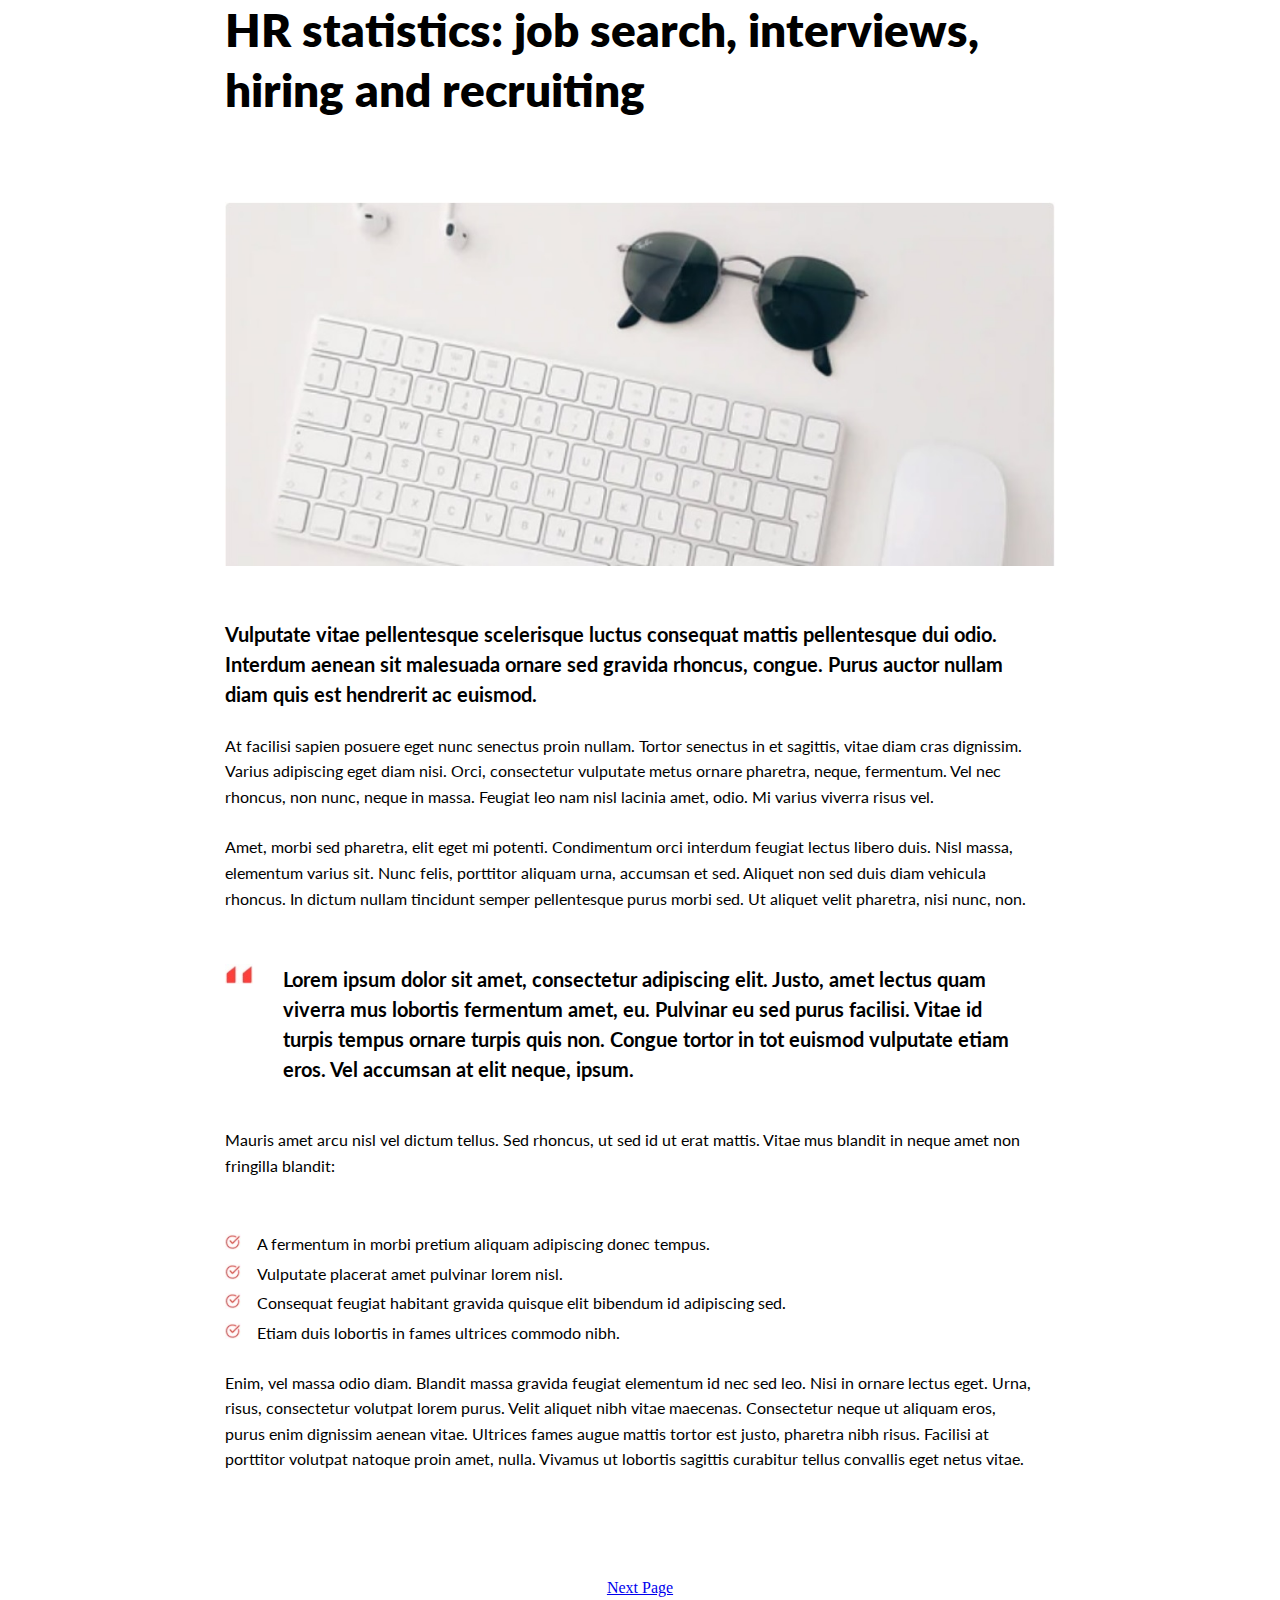
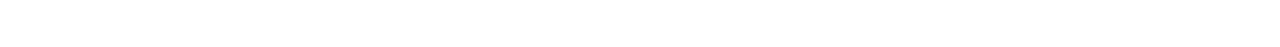
<file: index.html>
<!DOCTYPE html>
<html lang="uk">

<head>
  <meta charset="UTF-8">
  <meta http-equiv="X-UA-Compatible" content="IE=edge">
  <meta name="viewport" content="width=device-width, initial-scale=1.0">
  <link rel="icon" href="img/logo.png" type="image/png" />
  <title>Lesson 10</title>

  <link rel="stylesheet" href="css/style.css">
</head>

<body>
  <div class="my-page">


    <div class="my-page__title">
      <h1>HR statistics: job search, interviews, hiring and recruiting </h1>
    </div>
    <div class="my-page__image">
      <img src="img/imaga.jpg" alt="keyboard and glasses">
    </div>
    <div class="my-page__bold">
      Vulputate vitae pellentesque scelerisque luctus consequat mattis pellentesque dui
      odio. Interdum aenean sit malesuada ornare sed gravida rhoncus, congue. Purus auctor nullam diam quis est
      hendrerit ac euismod.
    </div>
    <div class="my-page__text text">
      At facilisi sapien posuere eget nunc senectus proin nullam. Tortor senectus in et
      sagittis, vitae diam cras dignissim. Varius adipiscing eget diam nisi. Orci, consectetur vulputate metus
      ornare pharetra, neque, fermentum. Vel nec rhoncus, non nunc, neque in massa. Feugiat leo nam nisl lacinia
      amet, odio. Mi varius viverra risus vel.
    </div>

    <div class="my-page__text">
      Amet, morbi sed pharetra, elit eget mi potenti. Condimentum orci interdum
      feugiat lectus libero duis. Nisl massa, elementum varius sit. Nunc felis, porttitor aliquam urna, accumsan et
      sed. Aliquet non sed duis diam vehicula rhoncus. In dictum nullam tincidunt semper pellentesque purus morbi
      sed. Ut aliquet velit pharetra, nisi nunc, non.
    </div>
    <div class="my-page__quotes">
      Lorem ipsum dolor sit amet, consectetur adipiscing elit. Justo, amet lectus quam
      viverra mus lobortis fermentum amet, eu. Pulvinar eu sed purus facilisi. Vitae id turpis tempus ornare turpis
      quis non. Congue tortor in tot euismod vulputate etiam eros. Vel accumsan at elit neque, ipsum.
    </div>
    <div class="my-page__text">Mauris amet arcu nisl vel dictum tellus. Sed rhoncus, ut sed id ut erat mattis. Vitae
      mus blandit in neque amet non fringilla blandit:
    </div>
    <ul class="my-page__list">

      <li class="my-page__row">
        A fermentum in morbi pretium aliquam adipiscing donec tempus.
      </li>
      <li class="my-page__row">
        Vulputate placerat amet pulvinar lorem nisl.
      </li>
      <li class="my-page__row">
        Consequat feugiat habitant gravida quisque elit bibendum id adipiscing sed.
      </li>
      <li class="my-page__row">
        Etiam duis lobortis in fames ultrices commodo nibh.
      </li>

    </ul>
    <div class="my-page__text">Enim, vel massa odio diam. Blandit massa gravida feugiat elementum id nec sed leo.
      Nisi in ornare lectus eget. Urna, risus, consectetur volutpat lorem purus. Velit aliquet nibh vitae maecenas.
      Consectetur neque ut aliquam eros, purus enim dignissim aenean vitae. Ultrices fames augue mattis tortor est
      justo, pharetra nibh risus. Facilisi at porttitor volutpat natoque proin amet, nulla. Vivamus ut lobortis
      sagittis curabitur tellus convallis eget netus vitae.</div>

  </div>
  <br>
  <br>
  <br>
  <a href="next.html">Next Page</a>
</body>


</html>
</file>
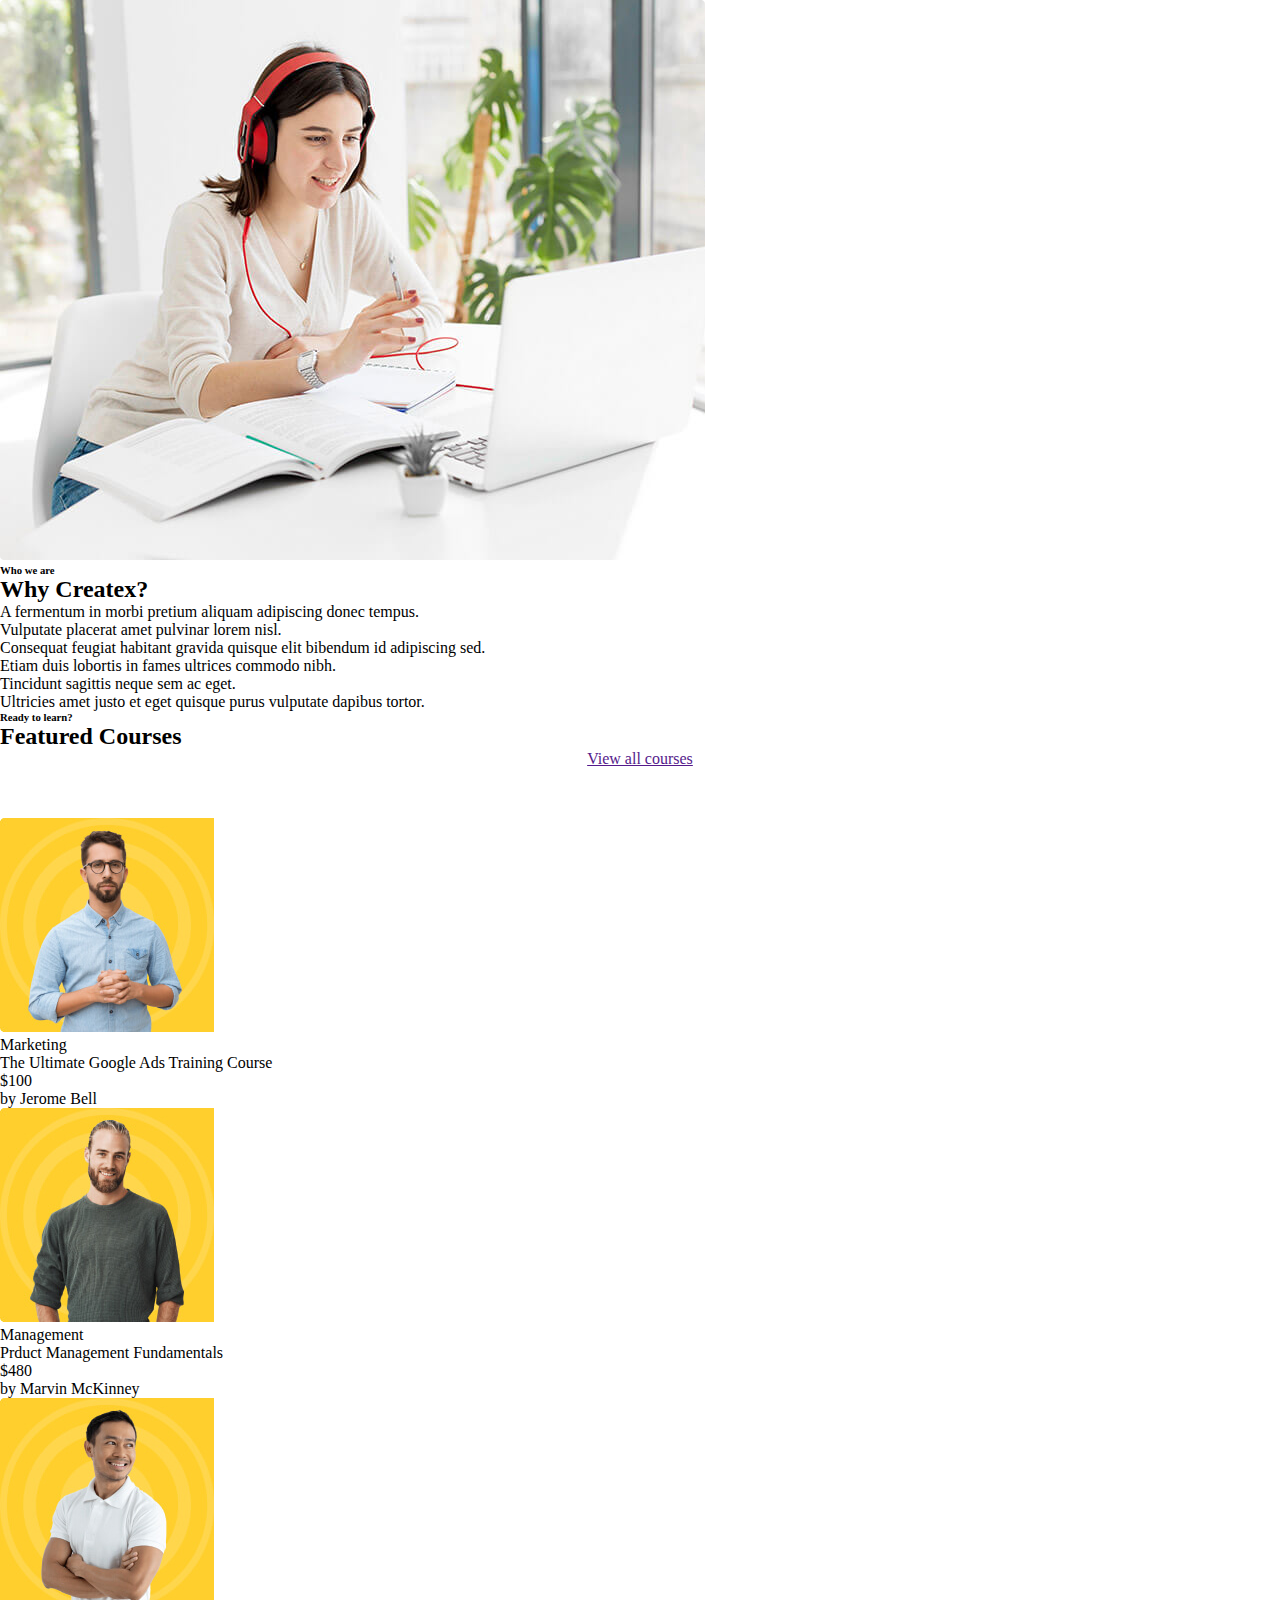
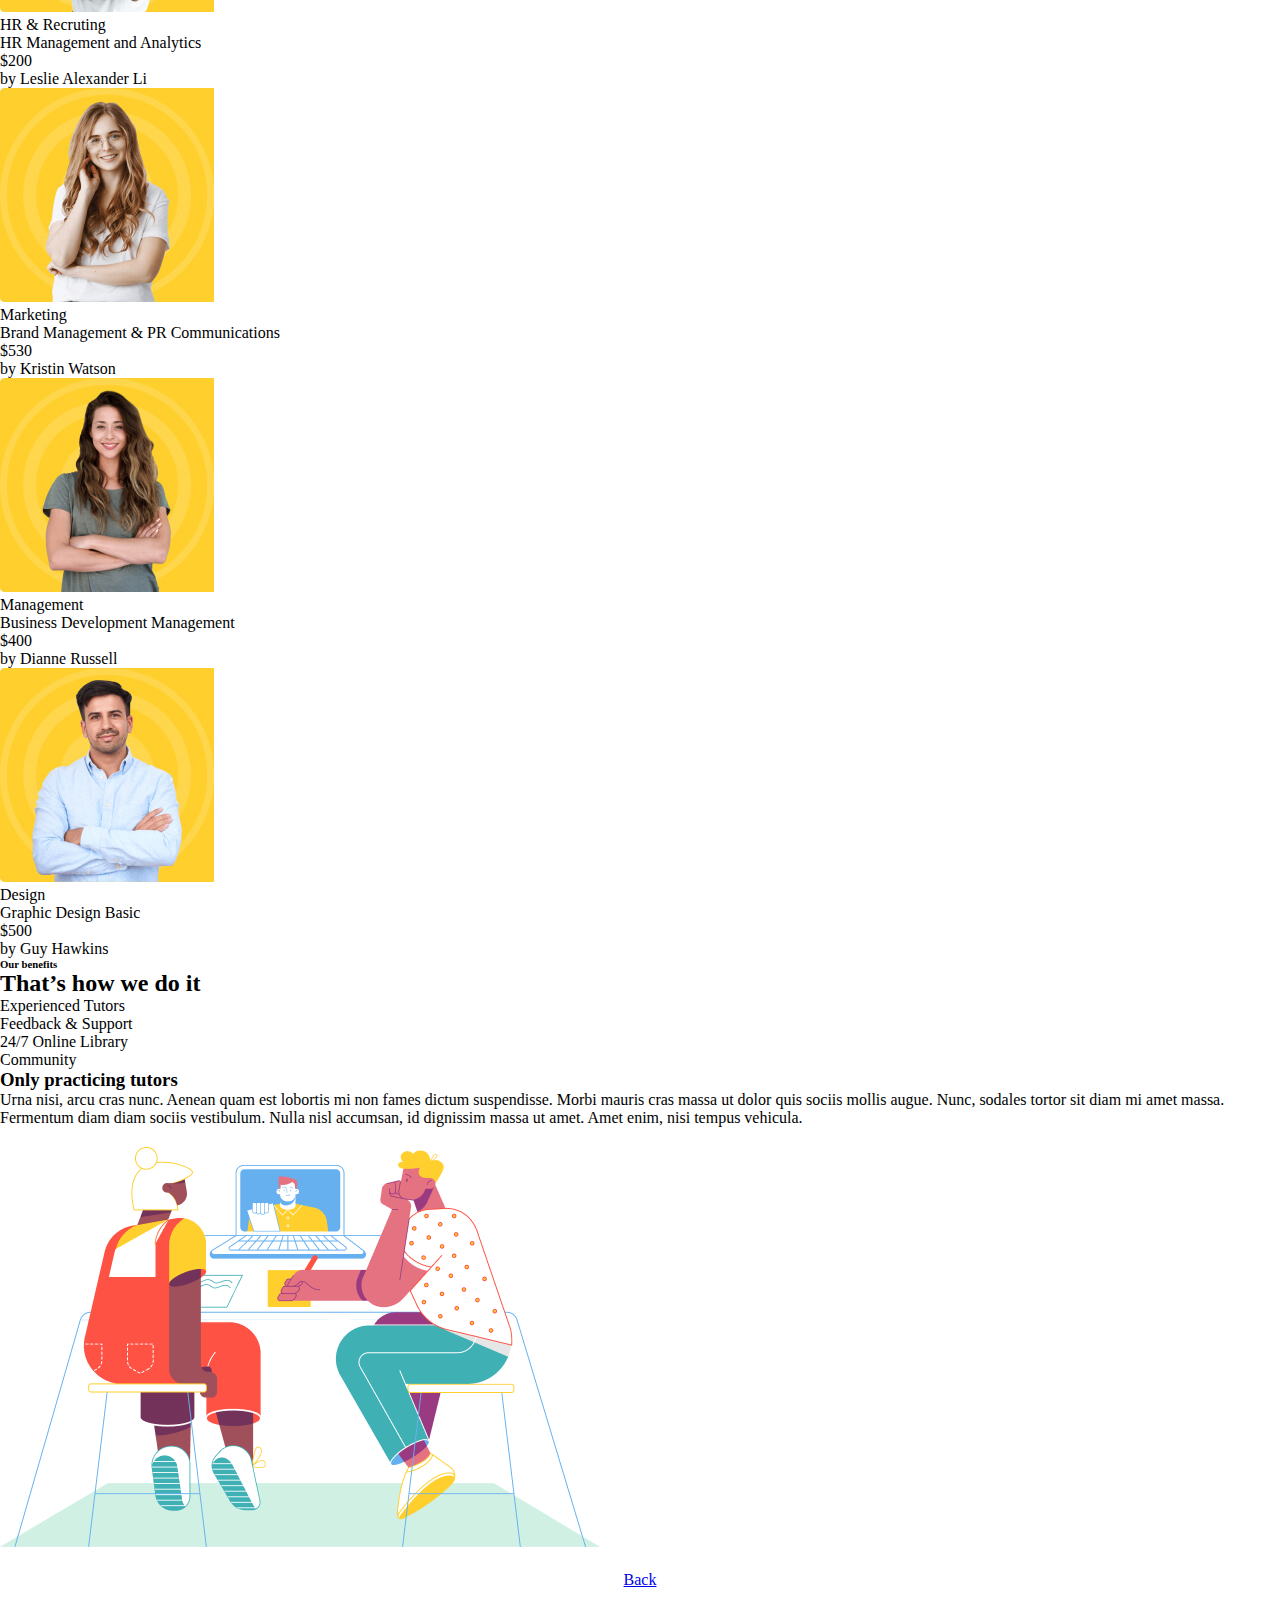
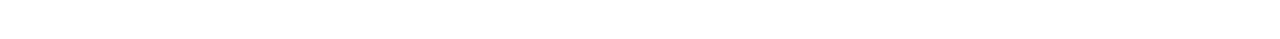
<file: next.html>
<!DOCTYPE html>
<html lang="uk">

<head>
  <meta charset="UTF-8">
  <meta http-equiv="X-UA-Compatible" content="IE=edge">
  <meta name="viewport" content="width=device-width, initial-scale=1.0">
  <link rel="icon" href="img/logo.png" type="image/png" />
  <title>Lesson 10</title>

  <link rel="stylesheet" href="css/style.css">
</head>

<body>
  <div class="why">
    <img src="img/girl.png" alt="girl">
    <div class="header">
      <div class="header__first">
        <h6>Who we are</h6>
      </div>
      <div class="header__title  title">
        <h2>Why Createx?</h2>
      </div>
      <div class="header__list">
        <ul>
          <li class="header__row">A fermentum in morbi pretium aliquam adipiscing donec tempus.</li>
          <li class="header__row">Vulputate placerat amet pulvinar lorem nisl.</li>
          <li class="header__row">Consequat feugiat habitant gravida quisque elit bibendum id adipiscing sed.</li>
          <li class="header__row">Etiam duis lobortis in fames ultrices commodo nibh.</li>
          <li class="header__row">Tincidunt sagittis neque sem ac eget.</li>
          <li class="header__row">Ultricies amet justo et eget quisque purus vulputate dapibus tortor.</li>
        </ul>
      </div>
    </div>
    <div class="body">
      <div class="body__first">
        <h6>Ready to learn?</h6>
      </div>
      <div class="body__title">
        <h2>Featured Courses</h2>
      </div>
      <div class="body__button">
        <a href="">View all courses</a>
      </div>
      <div class="body__block">
        <div class="body__person">
          <div class="body__image">
            <img src="img/1.png" alt="man">
          </div>
          <div class="body__icon marketing">Marketing</div>
          <div class="body__content">The Ultimate Google Ads Training Course</div>
          <div class="body__price">$100</div>
          <div class="body__author">by Jerome Bell</div>
        </div>
        <div class="body__person">
          <div class="body__image">
            <img src="img/2.png" alt="man">
          </div>
          <div class="body__icon management">Management</div>
          <div class="body__content">Prduct Management Fundamentals</div>
          <div class="body__price">$480</div>
          <div class="body__author">by Marvin McKinney</div>
        </div>
        <div class="body__person">
          <div class="body__image">
            <img src="img/3.png" alt="man">
          </div>
          <div class="body__icon hr">HR & Recruting</div>
          <div class="body__content">HR Management and Analytics</div>
          <div class="body__price">$200</div>
          <div class="body__author">by Leslie Alexander Li</div>
        </div>
        <div class="body__person">
          <div class="body__image">
            <img src="img/4.png" alt="man">
          </div>
          <div class="body__icon marketing">Marketing</div>
          <div class="body__content">Brand Management & PR Communications</div>
          <div class="body__price">$530</div>
          <div class="body__author">by Kristin Watson</div>
        </div>
        <div class="body__person">
          <div class="body__image">
            <img src="img/5.png" alt="man">
          </div>
          <div class="body__icon management">Management</div>
          <div class="body__content">Business Development Management</div>
          <div class="body__price">$400</div>
          <div class="body__author">by Dianne Russell</div>
        </div>
        <div class="body__person">
          <div class="body__image">
            <img src="img/6.png" alt="man">
          </div>
          <div class="body__icon design">Design</div>
          <div class="body__content">Graphic Design Basic</div>
          <div class="body__price">$500</div>
          <div class="body__author">by Guy Hawkins</div>
        </div>
      </div>
      <div class="footer">
        <div class="footer__first">
          <h6>Our benefits </h6>
        </div>
        <div class="footer__title">
          <h2>That’s how we do it</h2>
        </div>

        <div class="footer__link">Experienced Tutors</div>
        <div class="footer__link">Feedback & Support</div>
        <div class="footer__link">24/7 Online Library</div>
        <div class="footer__link">Community</div>
        <div class="footer__head">
          <h3>Only practicing tutors</h3>
        </div>
        <div class="footer__text">Urna nisi, arcu cras nunc. Aenean quam est lobortis mi non fames dictum suspendisse.
          Morbi mauris cras massa ut dolor quis sociis mollis augue. Nunc, sodales tortor sit diam mi amet massa.
          Fermentum diam diam sociis vestibulum. Nulla nisl accumsan, id dignissim massa ut amet. Amet enim, nisi tempus
          vehicula.</div>
      </div>
      <img src="img/illustration.png" alt="">
    </div>
  </div>









  <a href="index.html">Back</a>
</body>
</file>
<file: css/style.css>
@font-face {
  font-family: "Lato";
  src: url("../fonts/Lato-Regular.woff2") format("woff2"), url("../fonts/Lato-Regular.woff") format("woff");
  font-display: swap;
  font-weight: 400;
  font-style: normal;
}

@font-face {
  font-family: "Lato";
  src: url("../fonts/Lato-Bold.woff2") format("woff2"), url("../fonts/Lato-Bold.woff") format("woff");
  font-display: swap;
  font-weight: 700;
  font-style: normal;
}

@font-face {
  font-family: "Lato";
  src: url("../fonts/Lato-Black.woff2") format(woff2), url("../fonts/Lato-Black.woff") format("woff");
  font-display: swap;
  font-weight: 900;
  font-style: normal;
}

*,
*::before,
*::after {
  margin: 0;
  padding: 0;
  border: none;
  box-sizing: border-box;
}

li {
  list-style: none;
}

.my-page {
  max-width: 830px;
  margin: 0 auto;
  font-family: 'Lato';
  font-style: normal;


}


.my-page__title {
  max-width: 810px;
  margin-bottom: 82px;


}

h1 {

  font-weight: 900;
  font-size: 46px;
  line-height: 130%;
}

.my-page__image img {
  max-width: 830px;
  margin-bottom: 50px;
}

.my-page__bold {
  max-width: 810px;
  font-weight: 700;
  font-size: 20px;
  line-height: 150%;
  margin-bottom: 24px;
}

.my-page__text {
  max-width: 810px;
  font-weight: 400;
  line-height: 160%;
  margin-bottom: 53px;

}

.text {
  margin-bottom: 25px;
}

.my-page__quotes {
  max-width: 810px;
  background: url("../img/icons/quotes.jpg") top left / 28px 20px no-repeat;
  padding-left: 58px;
  font-weight: 700;
  font-size: 20px;
  line-height: 150%;
  margin-bottom: 43px;
}

.my-page__list {
  max-width: 810px;
  font-weight: 400;
  line-height: 160%;
  margin-bottom: 24px;
}

.my-page__row {
  background: url("../img/icons/mark.jpg") 0 3px / 16px 16px no-repeat;
  padding-left: 32px;
  margin-bottom: 4px;
}

a {
  display: block;
  text-align: center;
  margin-bottom: 50px;
}
</file>
